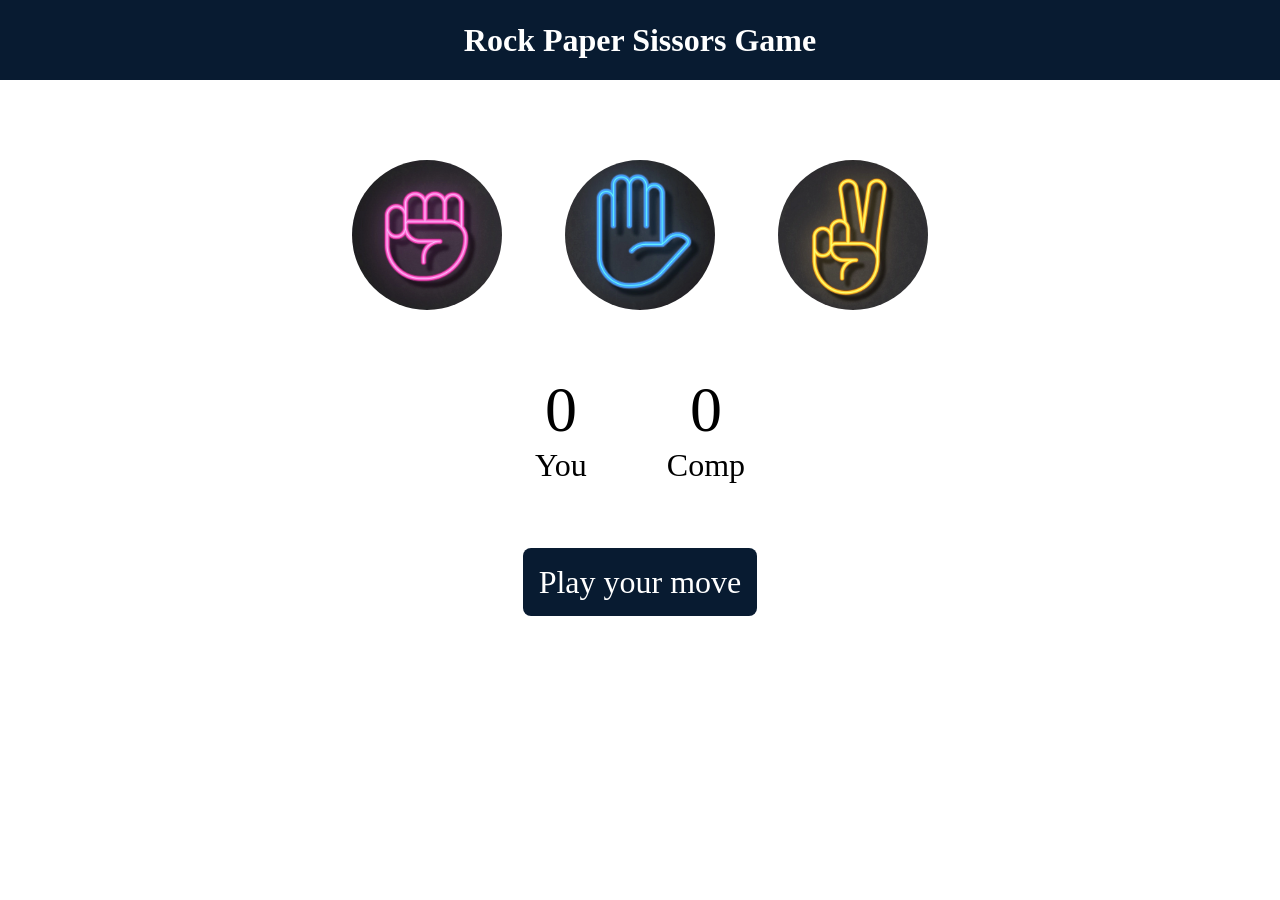
<file: index.html>
<!DOCTYPE html>
<html lang="en">
<head>
    <meta charset="UTF-8">
    <meta name="viewport" content="width=device-width, initial-scale=1.0">
    <title>Rock Paper Sissors Game</title>
    <link rel="stylesheet" href="game.css">
</head>
<body>
    <h1>Rock Paper Sissors Game</h1>
    <div class="choices">
        <div class="choice" id="rock">
            <img src="rock-img.png">
        </div>
        <div class="choice" id="paper">
            <img src="paper-img.png">
        </div>
        <div class="choice" id="scissors">
            <img src="scissors-img.png">
        </div>
    </div>

    <div class="score-board">
        <div class="score">
            <p id="user-score">0</p>
            <p>You</p>
        </div>
        <div class="score">
            <p id="comp-score">0</p>
            <p>Comp</p>
        </div>
    </div>

    <div class="msg-container">
        <p id="msg">Play your move</p>
    </div>
    <script src="game.js"></script>
</body>
</html>
</file>
<file: game.css>
* {
    margin: 0px;
    padding: 0px;
    text-align: center;
}

h1 {
    background-color: #081b31;
    color: #fff;
    height: 5rem;
    line-height: 5rem;
}

.choice {
    height: 165px;
    width: 165px;
    border-radius: 50%;
    /* display: flex;
    justify-content: center;
    align-items: center; */
}

.choice:hover {
    cursor: pointer;
    opacity: 0.5;
    /* background-color: red; */
}

img {
    height: 150px;
    width: 150px;
    object-fit: cover;
    border-radius: 50%;
}

img:hover {
    height: 165px;
    width: 165px;
}

.choices {
    display: flex;
    justify-content: center;
    align-items: center;
    gap: 3rem;
    margin-top: 5rem;
}

.score-board {
    display: flex;
    justify-content: center;
    align-items: center;
    font-size: 2rem;
    margin: 3rem;
    gap: 5rem;
}

#user-score, #comp-score {
    font-size: 4rem;
}

.msg-container {
    margin-top: 5rem;
}

#msg {
    background-color: #081b31;
    color: #fff;
    font-size: 2rem;
    display: inline;
    border-radius: 0.5rem;
    padding: 1rem;
}
</file>
